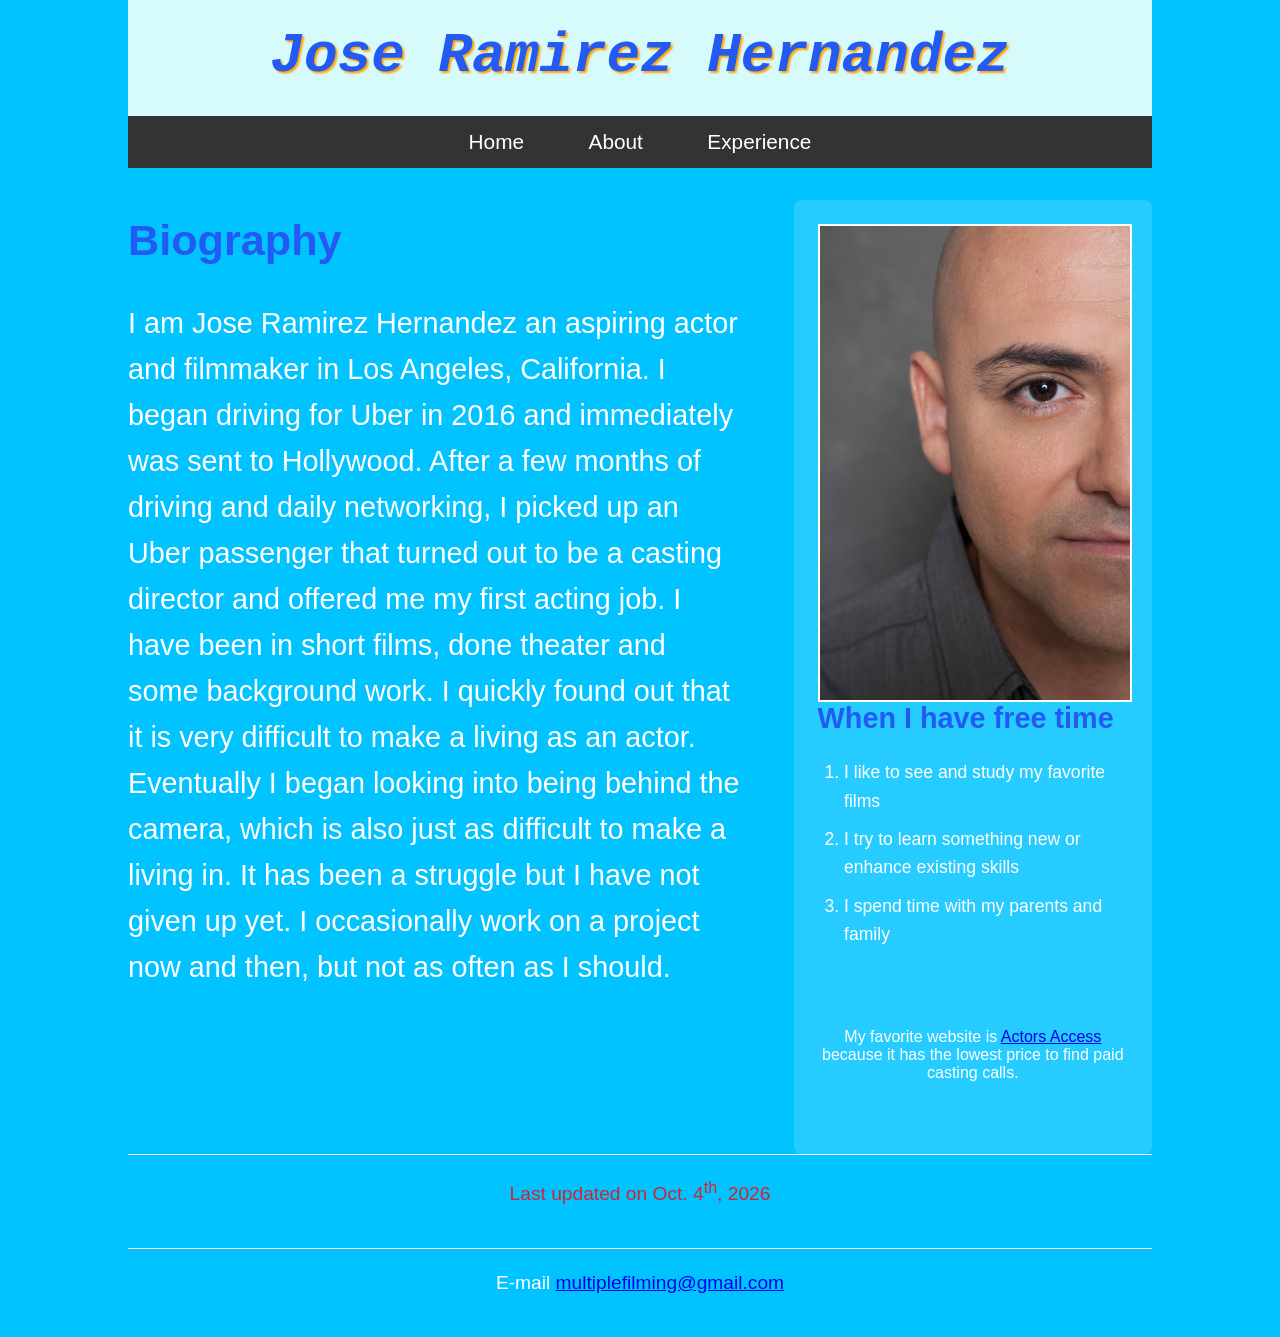
<file: index.html>
<!DOCTYPE html>
<html lang="en">
	<head>
		<meta charset="utf-8">
		<meta name="viewport" content="width=device-width, initial-scale=1">
		
		<title>Jose Ramirez Hernandez - Biography</title>

		<link rel="stylesheet" href="main.css">
	</head>
	<body>

		<header>
			<h1><em class="shadow">Jose Ramirez Hernandez</em></h1>
	
		<nav>
		<ul>
		<li><a href="index.html">Home</a></li>
		<li><a href="about.html">About</a></li>
		<li><a href="experience.html">Experience</a></li>
		</ul>
	</nav>
		</header>
	<main>
		
		<h2>Biography</h2>
		<p>
			I am Jose Ramirez Hernandez an aspiring actor and filmmaker in Los Angeles, California.
			 I began driving for Uber in 2016 and immediately was sent to Hollywood. 
			 After a few months of driving and daily networking, I picked up an Uber 
			 passenger that turned out to be a casting director and offered me my first 
			 acting job. I have been in short films, done theater and 
			 some background work. I quickly found out that it is very difficult to 
			 make a living as an actor. Eventually I began looking into being behind
			 the camera, which is also just as difficult to make a living in. It has
			 been a struggle but I have not given up yet. I occasionally work
			 on a project now and then, but not as often as I should.
		</p> 
	</main>
		<aside>
			<img src="headshot_05.jpg" alt="Jose's Artistic Headshot" class="portfolio-img">
		<h2>When I have free time</h2>	

		<ol>
			<li>I like to see and study my favorite films</li>
			<li>I try to learn something new or enhance existing skills</li>
			<li>I spend time with my parents and family</li>
		</ol>
	

		<div class="section-1">
			My favorite website is <a href="https://www.actorsaccess.com" target="_blank">
			Actors Access</a> because it has the lowest price to find paid casting calls.
			</div>	
		</aside>		
	
	<footer>
		<p class="info">
		Last updated on Oct. 4<sup>th</sup>, 2026
		</p>
		<p class="email-link">
		E-mail <a href="mailto:multiplefilming@gmail.com">multiplefilming@gmail.com</a>
		</p>
	</footer>
	</body>
</html>
</file>
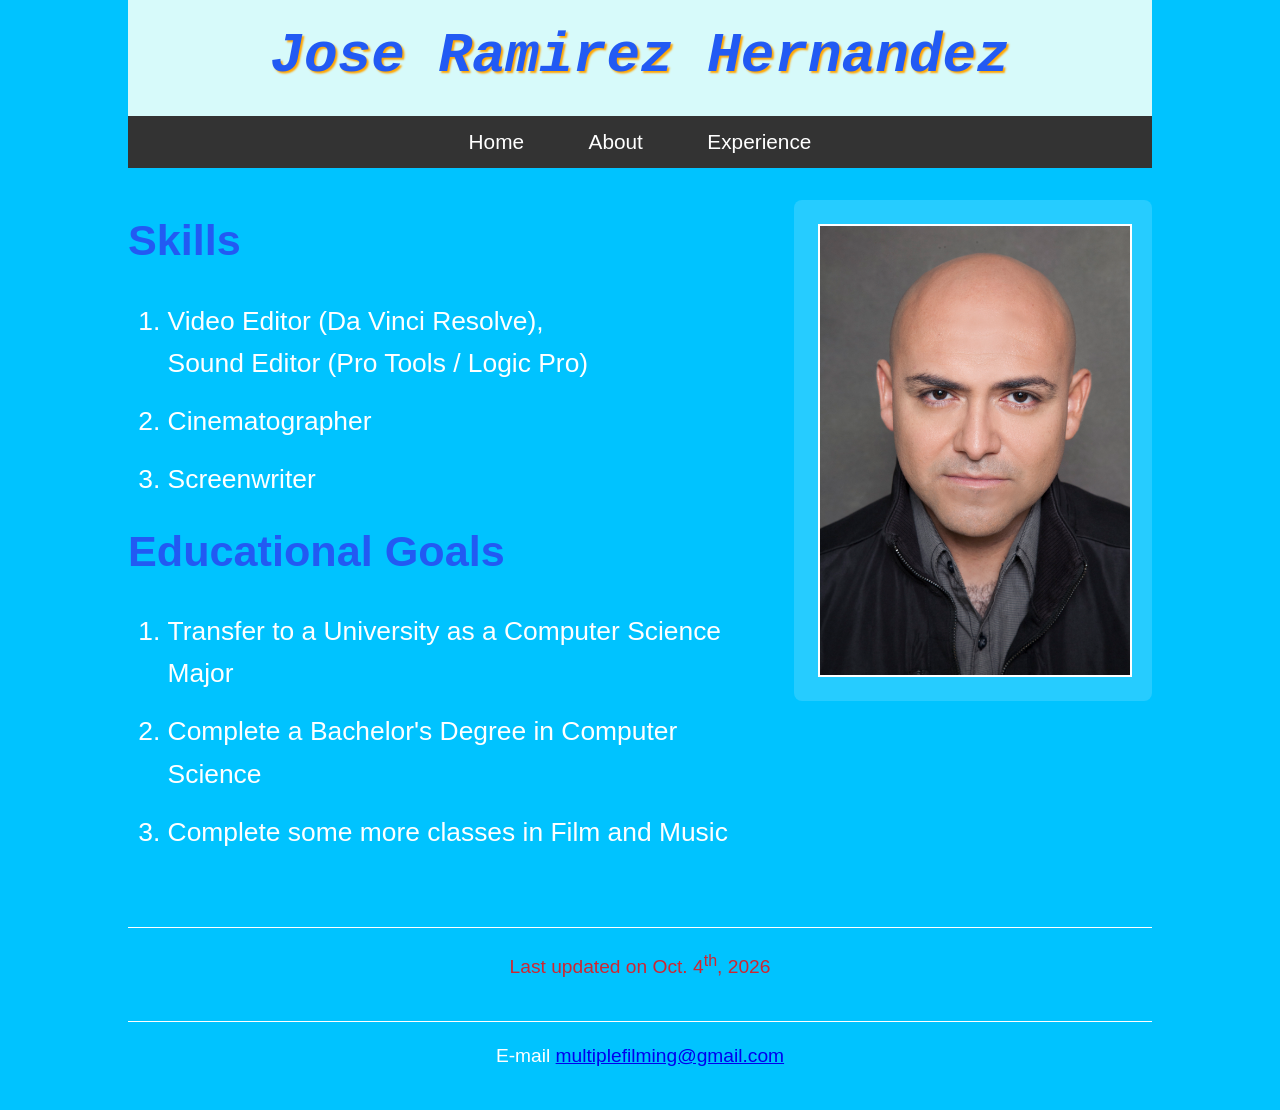
<file: about.html>
<!DOCTYPE html>
<html lang="en">
    <head>
        <meta charset="utf-8">
        <meta name="viewport" content="width=device-width, initial-scale=1"> 
       
        <title>Skills & Goals</title>
		<link rel="stylesheet" href="main.css">
    </head>
    <body>
		<header>
    <h1><em class="shadow">Jose Ramirez Hernandez</em></h1>
		
    <nav>
        <ul>
		<li><a href="index.html">Home</a></li>
		<li><a href="about.html">About</a></li>
		<li><a href="experience.html">Experience</a></li>
        </ul>
    </nav>
		</header>

	<main>
	
		<section>
		<h2>Skills</h2>	

		<ol>
			<li>Video Editor (Da Vinci Resolve),<br>Sound Editor (Pro Tools / Logic Pro)</li>
			<li>Cinematographer</li>
			<li>Screenwriter</li>
		</ol>
		</section>
			<section>
        <h2>Educational Goals</h2>

        <ol>
			<li>Transfer to a University as a Computer Science Major</li>
			<li>Complete a Bachelor's Degree in Computer Science</li>
			<li>Complete some more classes in Film and Music</li>
		</ol>
		</section>
	</main>
		<aside>
			<img src="headshot_02.jpg" alt="Jose's Theatrical Headshot" class="portfolio-img">
		</aside>
	
	<footer>
		<p class="info">
		Last updated on Oct. 4<sup>th</sup>, 2026
		</p>
		<p class="email-link">
		E-mail <a href="mailto:multiplefilming@gmail.com">multiplefilming@gmail.com</a>
		</p>
	</footer>

    </body>
</html>
</file>
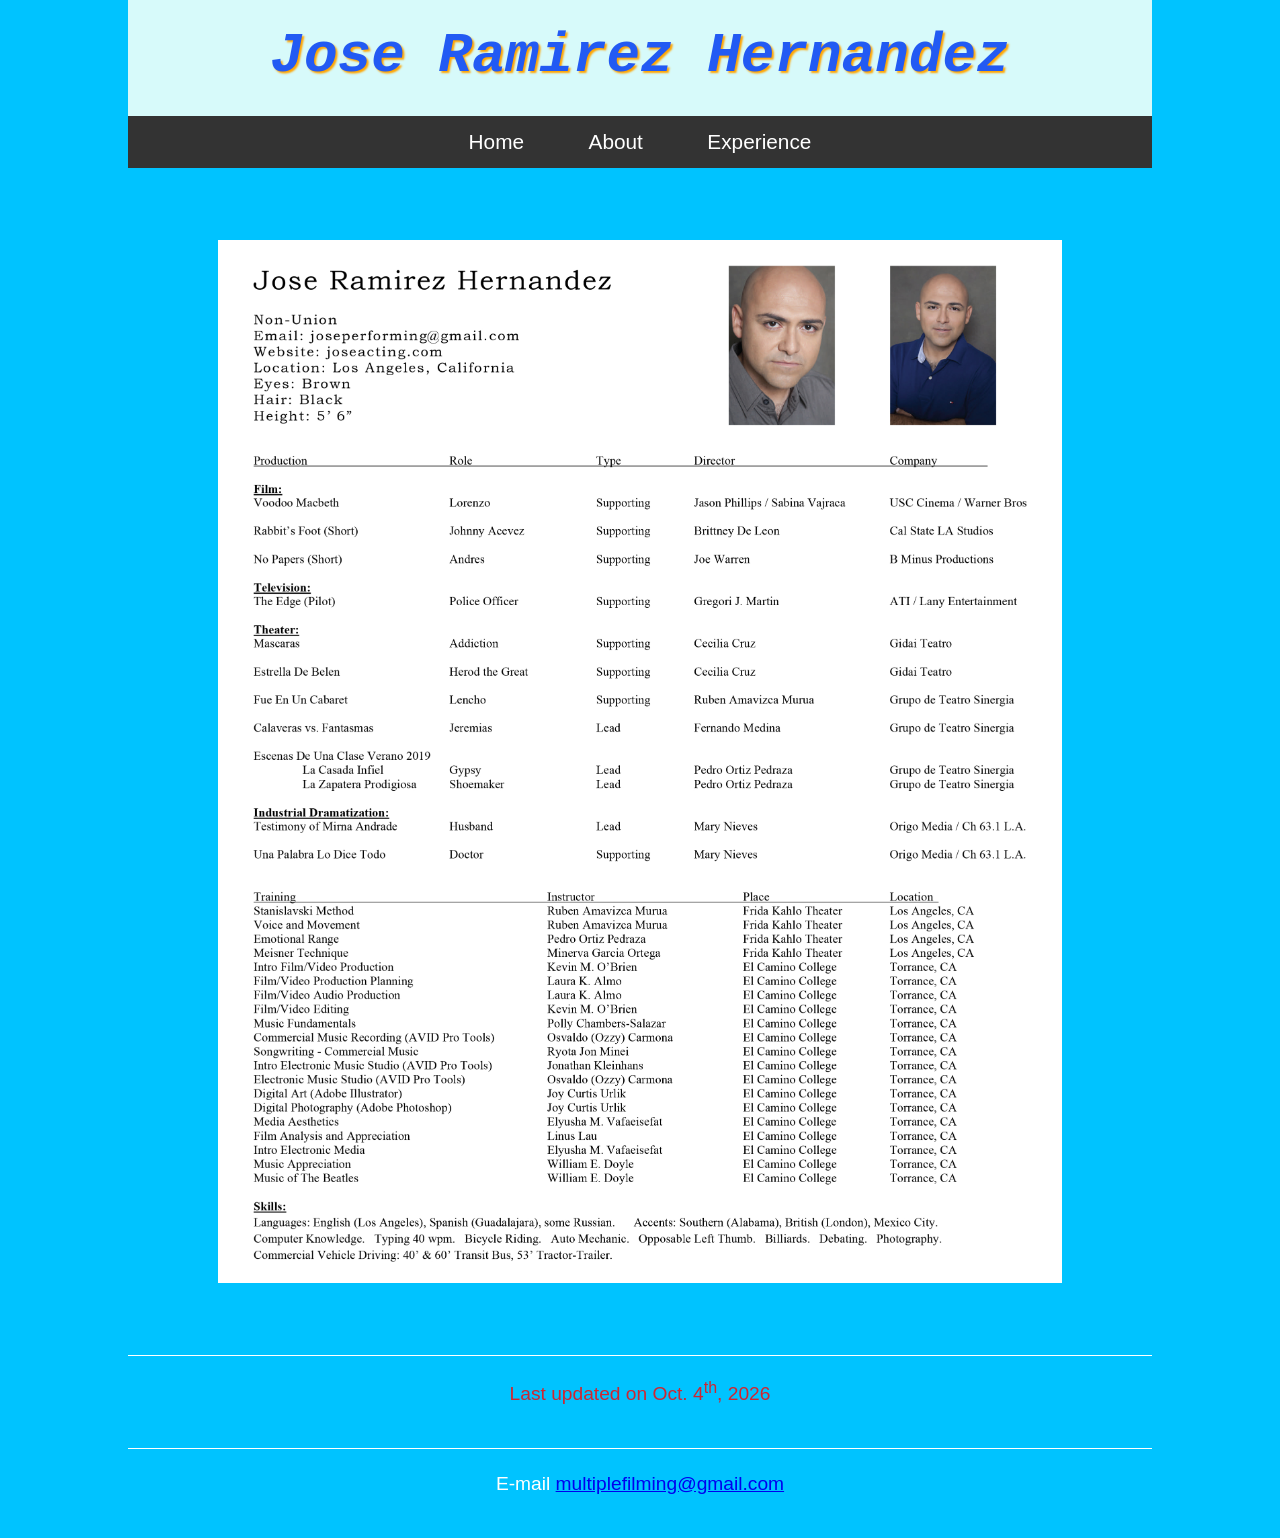
<file: experience.html>
<!DOCTYPE html>
<html lang="en">
<head>
    <meta charset="UTF-8">
    <meta name="viewport" content="width=device-width, initial-scale=1.0">
    <title>Experience & Training</title>
    <link rel="stylesheet" href="main.css">
</head>

  <body>
		<header>
    <h1><em class="shadow">Jose Ramirez Hernandez</em></h1>
		
    <nav>
        <ul>
		<li><a href="index.html">Home</a></li>
		<li><a href="about.html">About</a></li>
		<li><a href="experience.html">Experience</a></li>
        </ul>
    </nav>
		</header>
        <main class="centered-content">
    <img src="resume_february_2026.jpg" alt="Jose's Current Resume" class="portfolio-img zoomable-img">
        </main>
        <footer>
		<p class="info">
		Last updated on Oct. 4<sup>th</sup>, 2026
		</p>
		<p class="email-link">
		E-mail <a href="mailto:multiplefilming@gmail.com">multiplefilming@gmail.com</a>
		</p>
	</footer>
  </body>
</html>
</file>
<file: main.css>
/* styles for body */
:root {
	--global-color-1: #225af3;
    --bg-header: rgb(215,250, 250);
    --bg-body: rgb(0, 195, 255);
}
body {
	font-family: Arial, Helvetica, sans-serif;
    font-size: 100%;
    background-color: var(--bg-body);
    max-width: 80%;
    margin: auto;
}

/* styles for header */
header {
    background-color: var(--bg-header);
	text-align: center;
    padding: 1.5em 0 0 0;
}

/* styles for h1 */
h1 {
    font-family: 'Courier New', Courier, monospace;
	font-size: 3.5em;
	color: var(--global-color-1);
	margin: 0 0 0.5em 0;
}
.shadow {
	text-shadow: 2px 2px 2px orange;
}
/* styles for nav */
nav {
    background-color: #333;
    width: 100%;
}
nav ul {
    list-style-type: none;
    padding: 0;
    margin: 0;
    text-align: center;    
}
nav li {
    display: inline-block;
}
nav a {
    display: block;
    color: white;
    text-align: center;
    padding: 14px 30px;
    text-decoration: none;
    font-size: 1.3em;
}
nav a:hover, nav a:focus {
    background-color: var(--global-color-1);
    font-style: italic;
}
/* styles for image */
.portfolio-img {
    max-width: 100%;
    height: auto;
    display: block;
    margin: 0 auto;
    border: 2px solid white;
}
main.centered-content {
    display: block;
    width: 100%;
    margin: 3em auto;
    text-align: center;
}
.zoomable-img {
    width: 35em;
    min-width: 10%;
    max-width: none;
}
/* styles for main */
main {
    float: left;
    width: 60%;
    margin-top: 2em;
    margin-bottom: 2em;
    font-size: 1.5em;
}
/* styles for aside */
aside {
    float: right;
    width: 35%;
    margin-top: 2em;
    background-color: rgba(255, 255, 255, 0.15);
    padding: 1.5em;
    box-sizing: border-box;
    border-radius: 8px;
}
/* styles for h2 */
h2 {
	font-size: 180%;
	color: var(--global-color-1);
    margin-top: 0;
    margin-bottom: 0.8em;  
}
p {
    color: #fff;
    font-size: 1.2em;
    line-height: 1.6;
}
ol, ul.content-list {
    font-size: 1.1em;
    line-height: 1.6;
    color: white;
    padding-left: 1.5em;
}
ol li, ul.content-list li {
    margin-bottom: 0.6em;
}
/* styles for p story-text */
.story-text {
    text-align: center;
	color: rgb(255, 251, 0);
	font-size: 150%;
    font-family:'Franklin Gothic Medium', 'Arial Narrow', Arial, sans-serif;
    margin-top: 3em;
    margin-bottom: 3em;
    margin-left: 15%;
    margin-right: 15%;
    text-align: justify;
    line-height: 2.0;
}
/* styles for section */
section {
    font-family: 'Segoe UI', Tahoma, Geneva, Verdana, sans-serif;
  
 
}
.section-1 {
    text-align: center;
    color: white;
    margin-top: 5em;
    margin-bottom: 3em;
 
}

/* styles for links */
a:hover, a:focus {
	font-style: italic;
}
/* styles for footer */
footer p {
    clear: both;
    border-top: 1px solid white;
    padding: 1em 0;
    text-align: center;
    color: White;
}
.info {
    color: rgba(255, 0, 0, 0.808);
    margin-top: 5em;
    margin-bottom: 0em;
 
}
.email-link {
    color: white;
}
</file>
